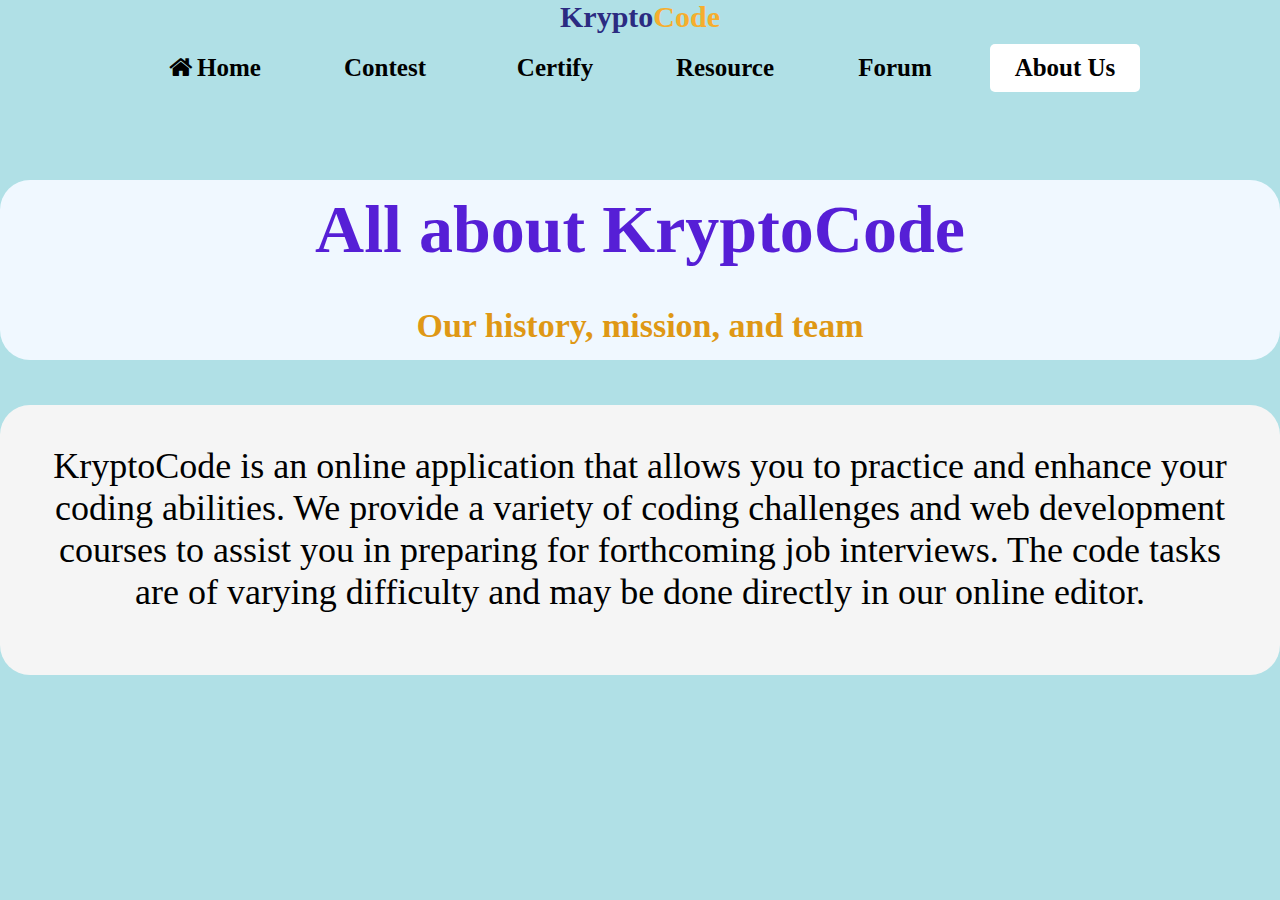
<file: Kryptocode/About/about.html>
<!DOCTYPE html>
<html lang="en">
<head>
    <meta charset="UTF-8">
    <meta http-equiv="X-UA-Compatible" content="IE=edge">
    <meta name="viewport" content="width=device-width, initial-scale=1.0">
    <link rel="stylesheet" href="about.css">
    <link rel="stylesheet" href="../Certify/certify.css">

    <link rel="stylesheet" href="https://stackpath.bootstrapcdn.com/font-awesome/4.7.0/css/font-awesome.min.css">
    <title>Document</title>
</head>
<body>
    


<!--  Menubar Code Starts from here -->

<div class="menubar">
    <h1 class="logo"> Krypto<span>Code</span></h1>
    <ul>
        <li><a href="../index.php"><i class="fa fa-home"></i>Home</a> </li>
        <li><a href="../Contest/contest.php">Contest</a>
            <div class="sub-menu-1">
                <ul>
                    <li class="hover-me"> <a href="Contest/contest.php">Join a contest</a>
                    
                    </li>




                    <li class="hover-me"> <a href="../Contest/practice.html">Practice Coding</a><i class=" fa fa-angle-right"></i>
                        <div class="sub-menu-2">
                            <ul>
                                <li> <a href="../xcode-main/index.html">C</a></li>
                                <li> <a href="../xcode-main/index.html">Javascript</a></li>
                                <li> <a href="../xcode-main/index.html">C++</a></li>
                                <li> <a href="../xcode-main/index.html">Python</a></li>
                                <li> <a href="../xcode-main/index.html">Java</a></li>
                                <li> <a href="../xcode-main/index.html">C#</a></li>
                                <li> <a href="../xcode-main/index.html">HTML</a></li>
                                <li> <a href="../xcode-main/index.html">CSS</a></li>
                                <li> <a href="../xcode-main/index.html">PHP</a></li>

                            </ul>
                        </div>
                    </li>
                    

                   
                </ul>
            </div>
        </li>
        <li><a href="../Certify/certify.php">Certify</a></li>
        <li><a href="../Resource/resource.php">Resource</a></li>
        <li><a href="../Forum/forum.php">Forum</a></li>
        <li class="active"><a href="#">About Us</a>
            <div class="sub-menu-1">
            <ul>
                    <li> <a href="../About/about.html">Mission</a></li>
                    <li> <a href="../About/vision.html">Vision</a></li>
                    <li> <a href="#">Team</a></li>
                   
                </ul>
            </div>
    </ul>
</div>

    <!--  Menubar Code Ends here -->



<div class="about">
    <h1>All about KryptoCode</h1>
    <br>
        <h4>Our history, mission, and team</h4>
</div>

<div class="des">
    <p>KryptoCode is an online application that allows you to practice and enhance your coding abilities. We provide a variety of coding challenges and web development courses to assist you in preparing for forthcoming job interviews. The code tasks are of varying difficulty and may be done directly in our online editor.
    </p>
</div>






</body>
</html>
</file>
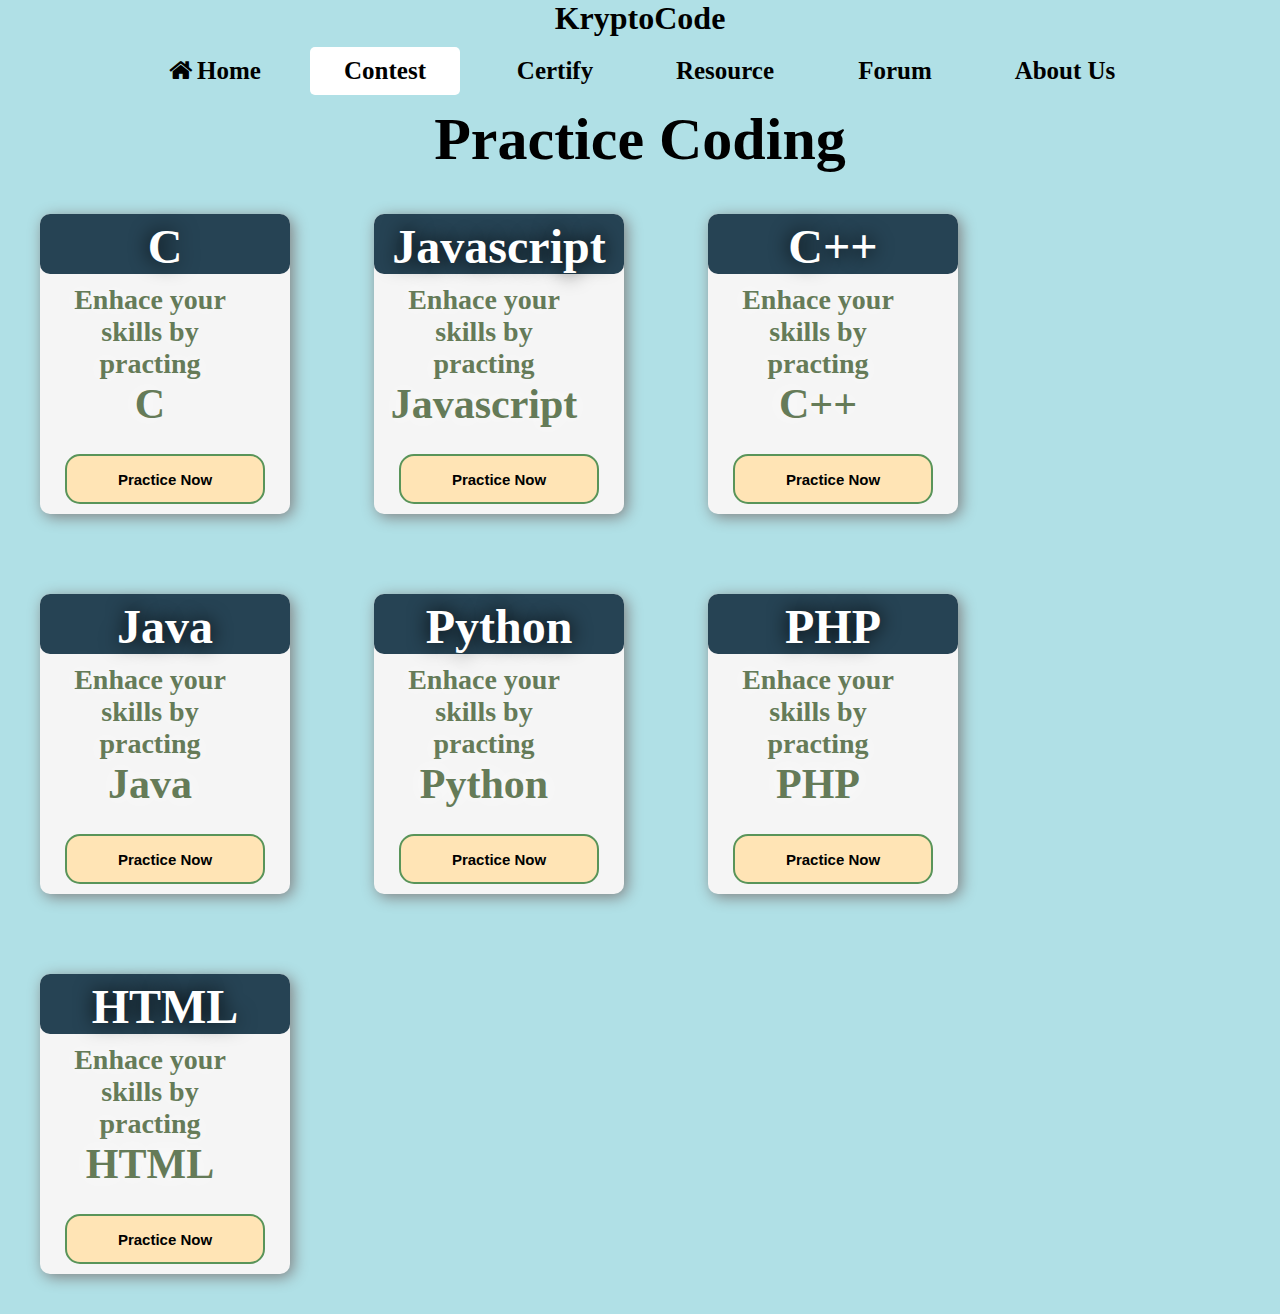
<file: Kryptocode/Contest/practice.html>
<!DOCTYPE html>
<html lang="en">
<head>
    <meta charset="UTF-8">
    <meta http-equiv="X-UA-Compatible" content="IE=edge">
    <meta name="viewport" content="width=device-width, initial-scale=1.0">
    <link rel="stylesheet" href="practice.css">
    <link rel="stylesheet" href="https://stackpath.bootstrapcdn.com/font-awesome/4.7.0/css/font-awesome.min.css">
    <title>Practice Coding</title>
</head>
<body>
  <!-- Menubar Starts here -->
    
  <div class="menubar">
    <h1 class="logo"> Krypto<span>Code</span></h1>
    <ul>
        <li><a href="../index.php"><i class="fa fa-home"></i>Home</a> </li>
        <li class="active"><a href="contest.php">Contest</a>
            <div class="sub-menu-1">
                <ul>
                    <li class="hover-me"> <a href="contest.php">Join a contest</a>
                    
                    </li>




                    <li class="hover-me"> <a href="#">Practice Coding</a><i class=" fa fa-angle-right"></i>
                        <div class="sub-menu-2">
                            <ul>
                                <li> <a href="../xcode-main/index.html">C</a></li>
                                <li> <a href="../xcode-main/index.html">Javascript</a></li>
                                <li> <a href="../xcode-main/index.html">C++</a></li>
                                <li> <a href="../xcode-main/index.html">Python</a></li>
                                <li> <a href="../xcode-main/index.html">Java</a></li>
                                <li> <a href="../xcode-main/index.html">C#</a></li>
                                <li> <a href="./xcode-main/index.html">HTML</a></li>
                                <li> <a href="../xcode-main/index.html">CSS</a></li>
                                <li> <a href="../xcode-main/index.html">PHP</a></li>

                            </ul>
                        </div>
                    </li>
                    

                   
                </ul>
            </div>
        </li>
        <li><a href="../Certify/certify.php">Certify</a></li>
        <li><a href="../Resource/resource.php">Resource</a></li>
        <li><a href="../Forum/forum.php">Forum</a></li>
        <li><a href="../About/about.html">About Us</a>
        <div class="sub-menu-1">
                <ul>
                    <li> <a href="../About/about.html">Mission</a></li>
                    <li> <a href="../About/vision.html">Vision</a></li>
                    <li> <a href="#">Team</a></li>
                   
                </ul>
            </div>
    </ul>
</div>


<!-- Menubar Ends here -->





    <div class="practice_title">
        <h1>Practice Coding</h1>
    </div>
    <div class="main">

        <div class="practice_cards">

            <div class="title">
                <h1>C</h1>
    
            </div>
    
            <div class="description">
                <p><h4>Enhace your skills by practing <br> <h2 style="text-align: center;">C</h2></h4></p>
                
            </div>
            
            <form action="../xcode-main/index.html">


                <button class="button">Practice Now</button>
            </form>
    
            </div>




            <div class="practice_cards">

                <div class="title">
                    <h1>Javascript</h1>
        
                </div>
        
                <div class="description">
                    <p><h4>Enhace your skills by practing <br> <h2 style="text-align: center;">Javascript</h2></h4></p>
                    
                </div>
                <form action="../xcode-main/index.html">


                    <button class="button">Practice Now</button>
                </form>
                
                </div>



            <div class="practice_cards">

                <div class="title">
                    <h1>C++</h1>
        
                </div>
        
                <div class="description">
                    <p><h4>Enhace your skills by practing <br> <h2 style="text-align: center;">C++</h2></h4></p>
                    
                </div>
                
                <form action="../xcode-main/index.html">


                    <button class="button">Practice Now</button>
                </form>
        
                </div>




                <div class="practice_cards">

                    <div class="title">
                        <h1>Java</h1>
            
                    </div>
            
                    <div class="description">
                        <p><h4>Enhace your skills by practing <br> <h2 style="text-align: center;">Java</h2></h4></p>
                        
                    </div>
                    
                    <form action="../xcode-main/index.html">

                        <button class="button">Practice Now</button>
                    </form>
                    
                    </div>




                    <div class="practice_cards">

                        <div class="title">
                            <h1>Python</h1>
                
                        </div>
                
                        <div class="description">
                            <p><h4>Enhace your skills by practing <br> <h2 style="text-align: center;">Python</h2></h4></p>
                            
                        </div>
                        <form action="../xcode-main/index.html">

                            <button class="button">Practice Now</button>
                        </form>
                
                        </div>




                            <div class="practice_cards">

                                <div class="title">
                                    <h1>PHP</h1>
                        
                                </div>
                        
                                <div class="description">
                                    <p><h4>Enhace your skills by practing <br> <h2 style="text-align: center;">PHP</h2></h4></p>
                                    
                                </div>
                                <form action="../xcode-main/index.html">

                                    <button class="button">Practice Now</button>
                                </form>
                        
                                </div>





                                <div class="practice_cards">

                                    <div class="title">
                                        <h1>HTML</h1>
                            
                                    </div>
                            
                                    <div class="description">
                                        <p><h4>Enhace your skills by practing <br> <h2 style="text-align: center;">HTML</h2></h4></p>
                                        
                                    </div>
                                    
                                    <form action="../xcode-main/index.html">

                                        <button class="button">Practice Now</button>
                                    </form>
                            
                                    </div>
        </div>
    
</body>
</html>
</file>
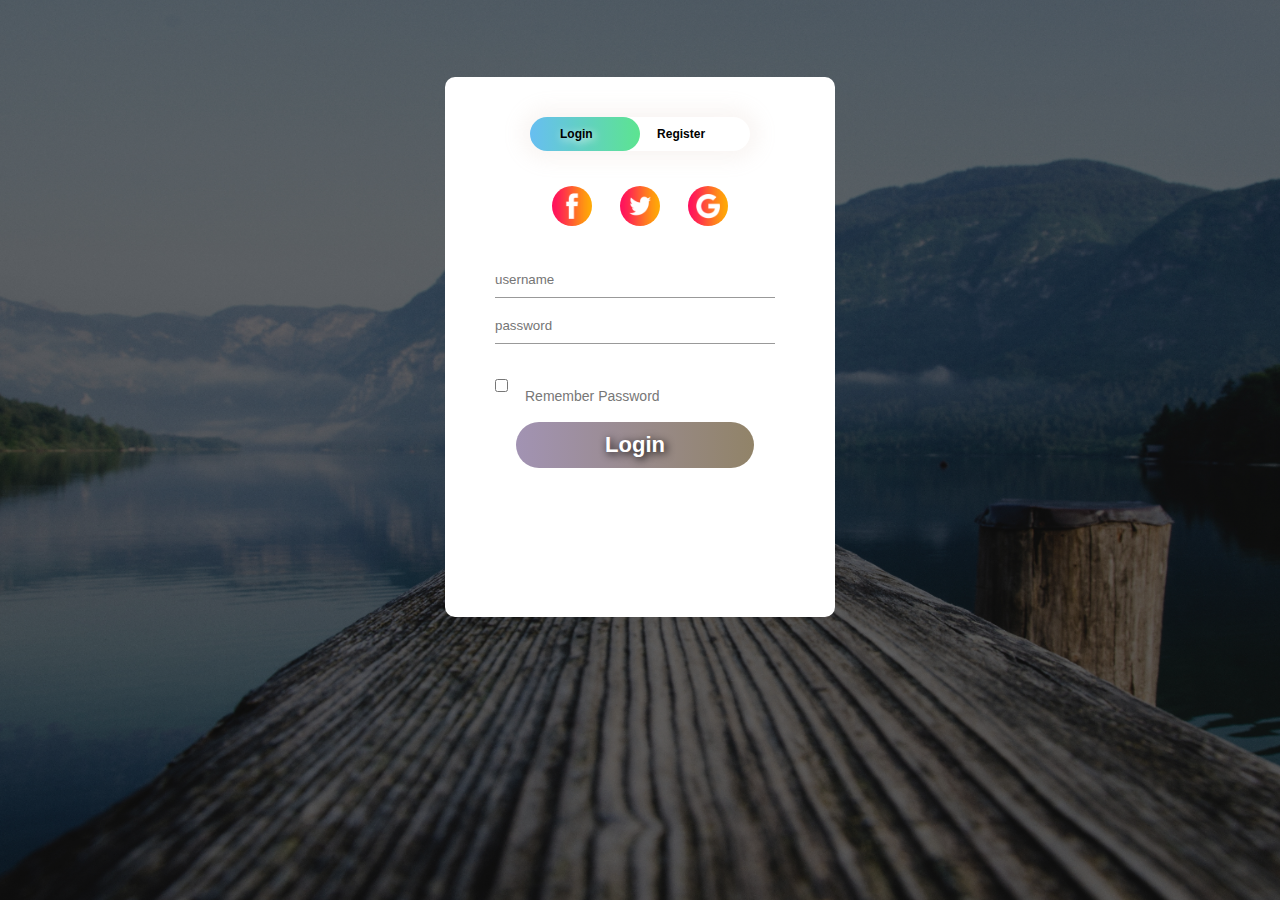
<file: Kryptocode/login/login.html>
<!DOCTYPE html>
<html lang="en">
<head>
    <meta charset="UTF-8">
    <meta http-equiv="X-UA-Compatible" content="IE=edge">
    <meta name="viewport" content="width=device-width, initial-scale=1.0">
    <link rel="stylesheet" href="login.css">
    <title>Login</title>
</head>
<body>
    <div class="page">
        <div class="form_box">
            <div class="button_box">
                <div id="btn"></div>
                <button type="button" class="toggle_btn" onclick="login()">Login</button>
                <button type="button" class="toggle_btn" onclick="register()">Register</button>
            </div>
            <div class="social_icons">
                <img src="fb.png">
                <img src="tw.png">
                <img src="gp.png">
            </div>

            <form id="login" class="class_group">
                <input type="text" class="input_form" placeholder="username" required>
                <input type="password" class="input_form" placeholder="password" required>
                <input type="checkbox" class="check_box"> <span>Remember Password</span>
                <button type="submit" class="submit_btn">Login</button>
            </form>

            <form id="register" class="class_group">
                <input type="text" class="input_form" placeholder="first name" required>
                <input type="text" class="input_form" placeholder="last name">
                <input type="email" class="input_form" placeholder="email" required>
                <input type="text" class="input_form" placeholder="username" required>
                <input type="password" class="input_form" placeholder="password" required>
                <input type="checkbox" class="check_box"> <span>I agree to the terms and conditions</span>
                <button type="submit" class="submit_btn">Register</button>
            </form>
        </div>
    </div>

    <script>
        var x = document.getElementById("login");
        var y = document.getElementById("register");
        var z = document.getElementById("btn");

        function register(){
            x.style.left = "400px";
            y.style.left = "50px";
            z.style.left = "110px";
        }


        function login(){
            x.style.left = "50px";
            y.style.left = "450px";
            z.style.left = "0px";
        }
    </script>
</body>
</html>
</file>
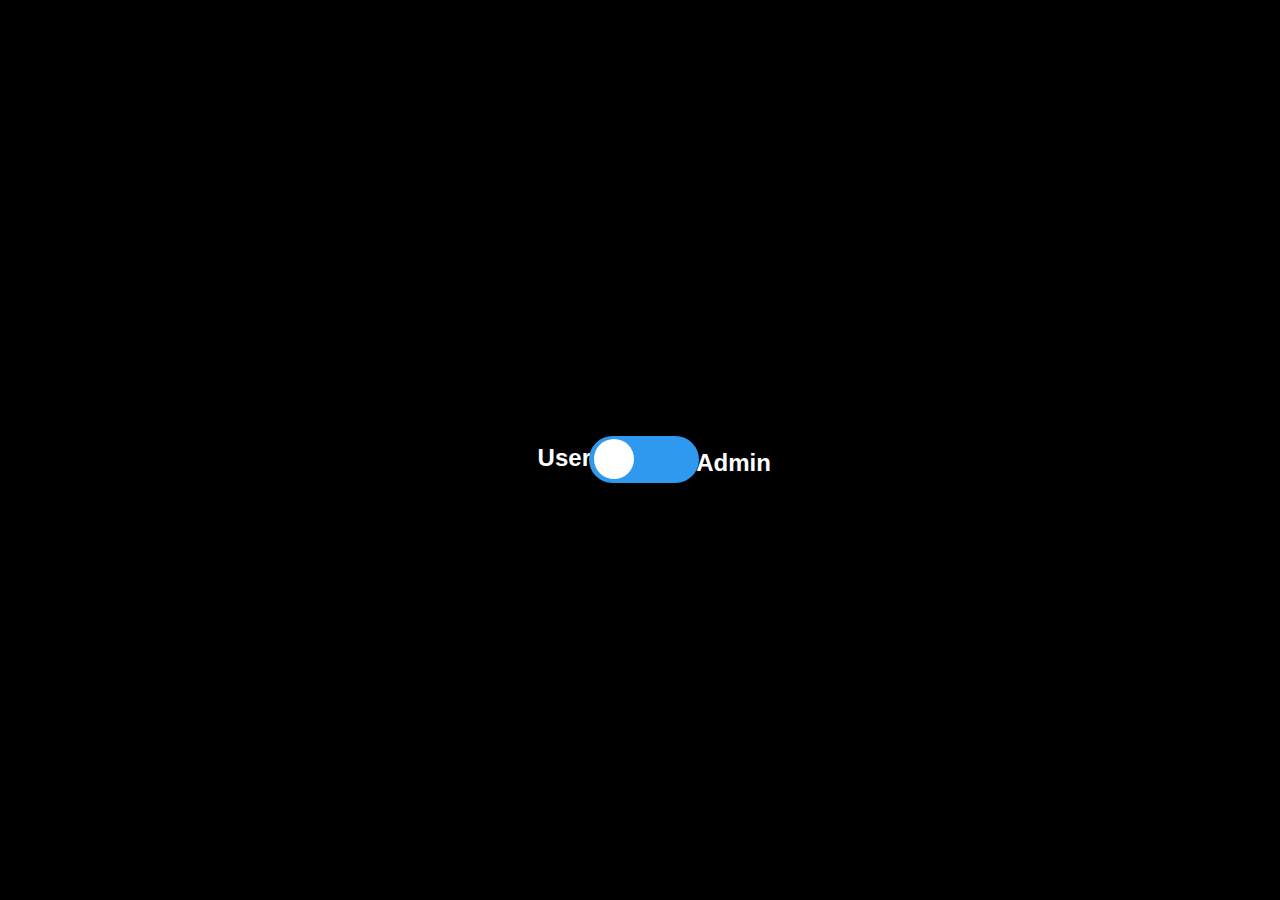
<file: Kryptocode/login/toggle.html>
<!DOCTYPE html>
<html lang="en">
<head>
    <meta charset="UTF-8">
    <meta http-equiv="X-UA-Compatible" content="IE=edge">
    <meta name="viewport" content="width=device-width, initial-scale=1.0">
    <link rel="stylesheet" href="toggle.css">
    <title>Document</title>
</head>
<body>
    <div class="switch">
        <!-- <h1>Select User Type</h1> -->
        
                <div class="dflex">
                    <div class="text1">User</div>
                    <div class="switch-div">
                        <input type="checkbox" id="switch">
                        <label for="switch">Toggle</label>
                    </div>
                    <div class="text2">Admin</div>
                </div>
                    
    </div>
    
</body>
</html>
</file>
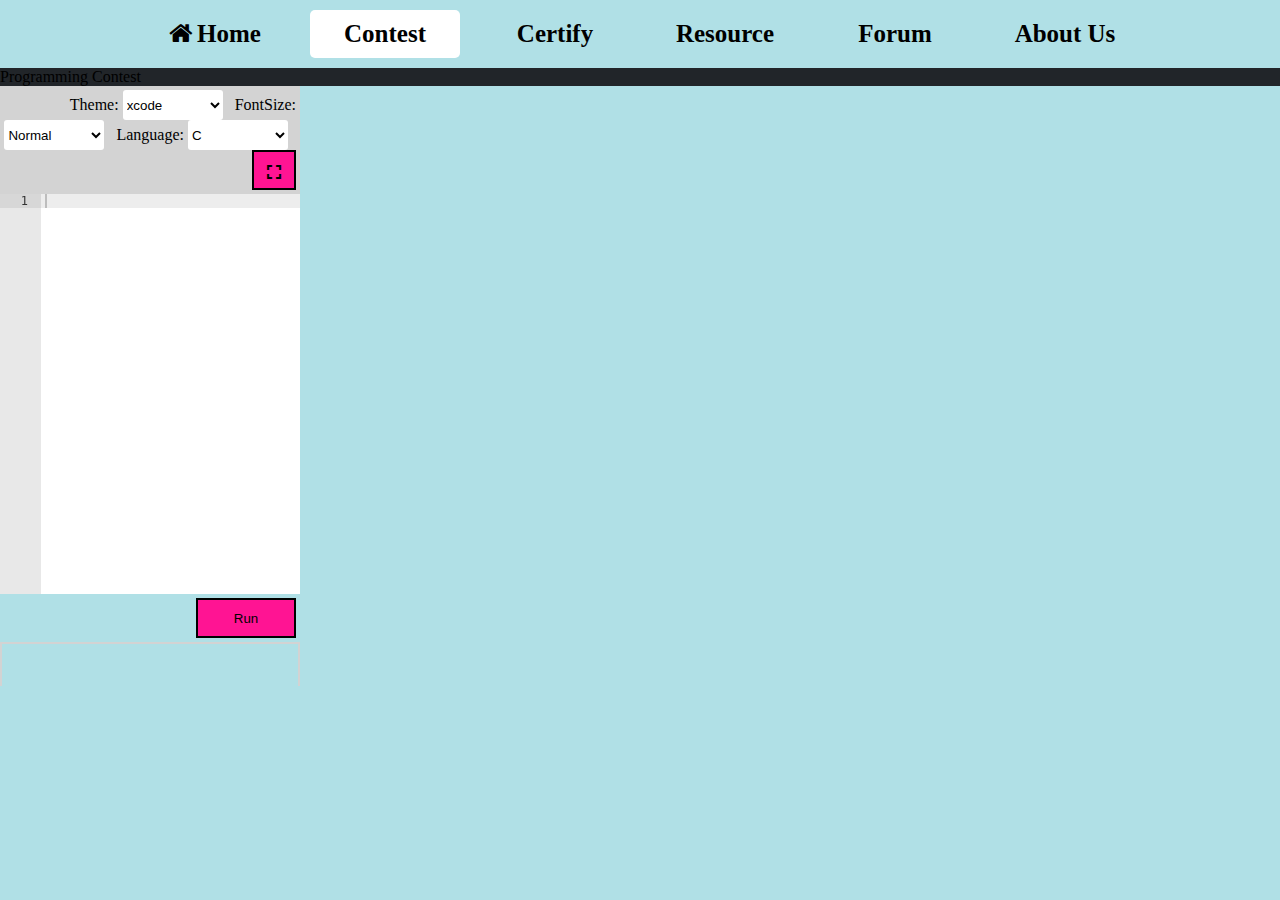
<file: Kryptocode/xcode-main/index1.html>
<!DOCTYPE html>
<html lang="en">
<head>
  <meta charset="UTF-8">
  <meta http-equiv="X-UA-Compatible" content="IE=edge">
  <meta name="viewport" content="width=device-width, initial-scale=1.0">
  <title>Xcode Editor & Compiler</title>
  <link rel="shortcut icon" type="image" href="assets/images/logowhite.jpg">
  <link href="https://cdn.jsdelivr.net/npm/bootstrap@5.1.1/dist/css/bootstrap.min.css" rel="stylesheet"
    integrity="sha384-F3w7mX95PdgyTmZZMECAngseQB83DfGTowi0iMjiWaeVhAn4FJkqJByhZMI3AhiU" crossorigin="anonymous">
  <link rel="stylesheet" href="assets/css/index.css">
  <link rel="stylesheet" href="../style.css">
  <link rel="stylesheet" href="https://stackpath.bootstrapcdn.com/font-awesome/4.7.0/css/font-awesome.min.css">
</head>

<body>




  <!--  Menubar Code Starts from here -->

  <div class="menubar">
    <ul>
        <li><a href="../index.php"><i class="fa fa-home"></i>Home</a> </li>
        <li class="active"><a href="#">Contest</a>
            
        </li>

        <li><a href="../certify/certify.php">Certify</a></li>
        <li><a href="../resource/resource.html">Resource</a></li>
        <li><a href="../forum/forum.php">Forum</a></li>
        <li><a href="#">About Us</a>
            <div class="sub-menu-1">
                <ul>
                    <li> <a href="">Mission</a></li>
                    <li> <a href="">Vision</a></li>
                    <li> <a href="">Team</a></li>
                   
                </ul>
            </div>
    </ul>
</div>


<!-- menubar ends here -->


















  <!-- Go to Editor -->
  <div class="card text-center m-5">
    <div class="card-header" style="background-color : #212529;">
      <div class="text-light">Programming Contest</div>
    </div>
    <!-- <div class="card-body p-5">
            <h5 class="card-title">Special title treatment</h5>
            <p class="card-text">With supporting text below as a natural lead-in to additional content.</p>
            <a href="#" class="btn btn-primary">Go somewhere</a>
        </div> -->
    <!--         <iframe src="https://www.programiz.com/cpp-programming/online-compiler/" frameborder="0"
            style="height: 80vh;"></iframe>
 -->

    <iframe src="ide/ui/ide.html" title="Ide For Xcode" frameborder="0" style="height: 600px;">
    </iframe>
  </div>







</body>
<script src="https://code.jquery.com/jquery-3.2.1.slim.min.js"
  integrity="sha384-KJ3o2DKtIkvYIK3UENzmM7KCkRr/rE9/Qpg6aAZGJwFDMVNA/GpGFF93hXpG5KkN" crossorigin="anonymous"></script>
<script src="https://cdnjs.cloudflare.com/ajax/libs/popper.js/1.12.9/umd/popper.min.js"
  integrity="sha384-ApNbgh9B+Y1QKtv3Rn7W3mgPxhU9K/ScQsAP7hUibX39j7fakFPskvXusvfa0b4Q" crossorigin="anonymous"></script>
<script src="https://maxcdn.bootstrapcdn.com/bootstrap/4.0.0/js/bootstrap.min.js"
  integrity="sha384-JZR6Spejh4U02d8jOt6vLEHfe/JQGiRRSQQxSfFWpi1MquVdAyjUar5+76PVCmYl" crossorigin="anonymous"></script>
<script>

    function setAttr()
    {
        let width = window.innerWidth;
        let btn1 = document.getElementById('btn1')
        let btn2 = document.getElementById('btn2')
        let btn3 = document.getElementById('btn3')
        let btn4 = document.getElementById('btn4')
        let btn5 = document.getElementById('btn5')
        let btn6 = document.getElementById('btn6')

        if(width<700)
        {
            btn1.href = "quizes/html_quiz.html";
            btn2.href = "quizes/python_quiz.html";
            btn3.href = "quizes/cpp_quiz.html";
            btn4.href = "quizes/node_js_quiz.html";
            btn5.href = "quizes/php_quiz.html";
            btn6.href = "quizes/c_quiz.html";

            btn1.removeAttribute('data-toggle')
            btn2.removeAttribute('data-toggle')
            btn3.removeAttribute('data-toggle')
            btn4.removeAttribute('data-toggle')
            btn5.removeAttribute('data-toggle')
            btn6.removeAttribute('data-toggle')
        }
    }

</script>

</html>
</file>
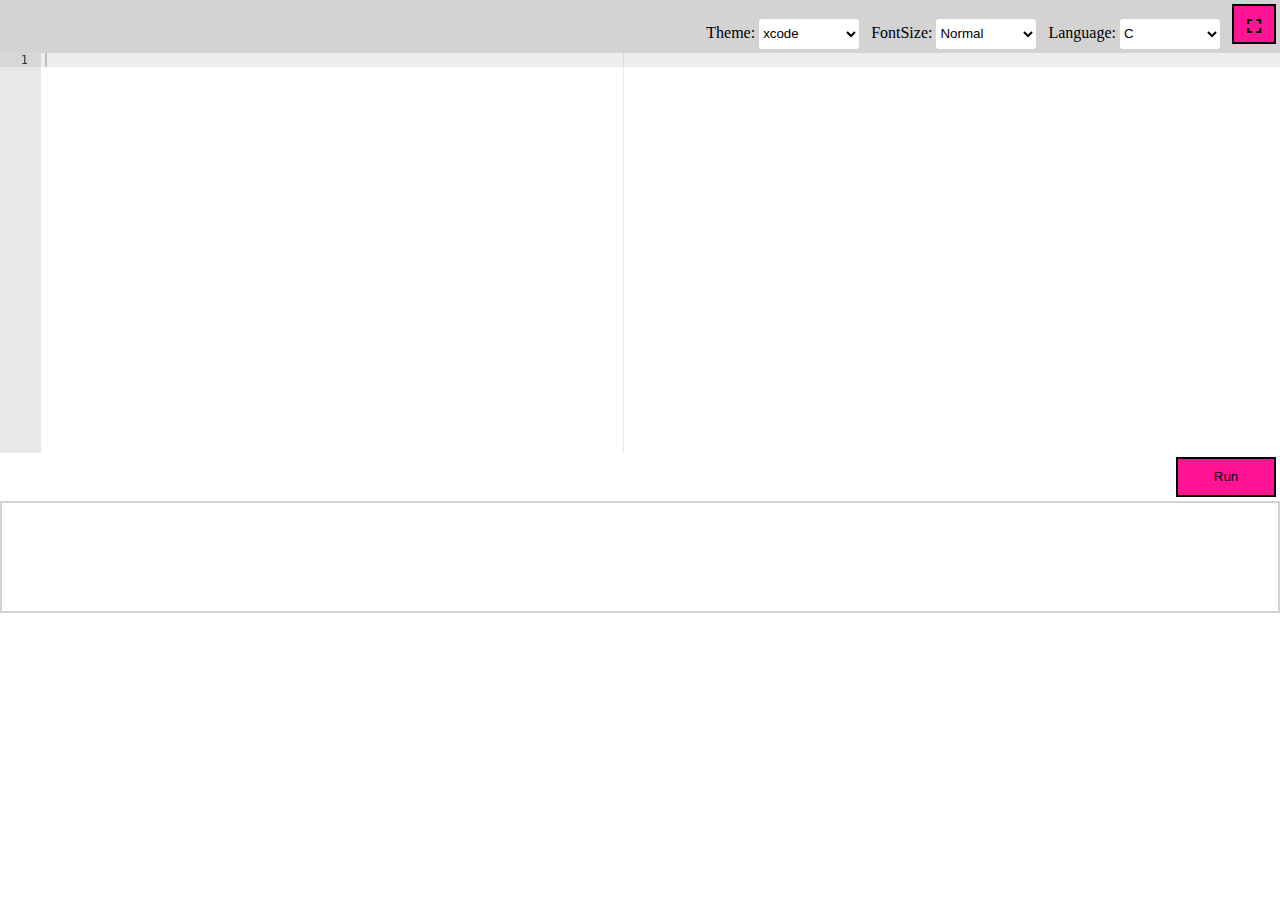
<file: Kryptocode/xcode-main/ide/ui/ide.html>
<!DOCTYPE html>
<html lang="en">
<head>
    <meta charset="UTF-8">
    <title>IDE</title>
    <meta name="viewport" content="width=device-width, initial-scale=1.0">
    <link rel="stylesheet" href="css/style.css" />
        <link href="https://cdn.jsdelivr.net/npm/bootstrap@5.1.1/dist/css/bootstrap.min.css" rel="stylesheet"
        integrity="sha384-F3w7mX95PdgyTmZZMECAngseQB83DfGTowi0iMjiWaeVhAn4FJkqJByhZMI3AhiU" crossorigin="anonymous">
        <link href="https://fonts.googleapis.com/icon?family=Material+Icons" rel="stylesheet">
</head>
<body>

    <!-- <div class="header">IDE </div> -->
    <div class="container1" id="container1">
    <div class="control-panel">
        Theme:
        <select id="themename" class="themename" onchange="changetheme()">
            <option value="xcode"> xcode </option>
            <option value="monokai"> Monokai </option>
            <option value="nord_dark"> Nord_dark </option>
            <option value="eclipse"> Eclipse </option>
            <option value="solarized_dark"> Solarized_dark </option>
            <option value="solarized_light"> Solarized_light </option>
            <option value="kr_theme"> Kr_theme </option>
        </select>
        &nbsp;
        FontSize:
        <select id="fontsize" class="fontsize " onchange="changeFontSize()">
            <option value="normal"> Normal </option>
            <option value="15"> 15 </option>
            <option value="20"> 20 </option>
            <option value="25"> 25 </option>
            <option value="30"> 30 </option>
            <option value="35"> 35 </option>
        </select>
        &nbsp;
        Language:
        <select id="languages" class="languages" onchange="changeLanguage()">
            <option value="c"> C </option>
            <option value="cpp"> C++ </option>
            <option value="php"> PHP </option>
            <option value="python"> Python </option>
            <option value="javascript"> Node JS </option>
        </select>
        &nbsp;
        <button class="btn btn-primary btn2" id="toggle_fullscreen"><i class="material-icons">fullscreen</i></button>
    </div>
    <div class="editor" id="editor"></div>

    <div class="button-container">
        <button class="btn btn1 btn-primary" onclick="executeCode();"> Run </button>
    </div>

    <div class="output"></div>

    </div>

    <script src="https://ajax.googleapis.com/ajax/libs/jquery/3.5.1/jquery.min.js"></script>
    <script src="js/lib/ace.js"></script>
    <script src="js/ide.js"></script>

</body>
</html>
</file>
<file: Kryptocode/About/about.css>
*
{
    padding: 0;
    margin: 0;
    box-sizing: border-box;
}

body
{
    background-color: powderblue;

}


.devider
{
    position: absolute;
    width: 0.5px;
    height: 50%;
    border: 1px solid #000;
    top: 30%;
    left: 40%;


}

.moto{
    height: 15%;
    width: 30%;
    padding: 10px;
    position: absolute;
    font-size: 80px;
    font-family: Arial, Helvetica, sans-serif;
    font-weight: bolder;
    text-align: center;
    color: white;
    text-shadow: 0px 00px 15px black;
    top: 30%;
    left: 5%;
    
}


.menubar
{
    background-color: transparent;

    text-align: center;

    
}

.menubar ul
{
    display: inline-flex;
    list-style: none;
    color:rgb(255, 255, 255);
}

.menubar ul li
{
    font-size: 25px;
    width: 150px;
    margin: 10px;
    padding: 10px;
}

.menubar ul li a
{
    text-decoration: none;
    font-weight: bold;

    color: rgb(0, 0, 0);
}

.menubar ul li a:hover
{
    text-decoration: none;
    font-weight: bold;
    color: rgb(3, 161, 153);
    text-shadow:  2px 2px 5px rgb(247, 243, 243);
}



.active
{
    background: rgb(255, 255, 255);
    border-radius: 5px;
    transition: .3s;

    
    
}

.menubar ul li:hover
{
    background: rgb(255, 255, 255);
    border-radius: 5px;
    transition: .3s;
    text-decoration: underline;
    
    
}

.menubar .fa
{
    margin-right: 5px;
    color: black;
}

.sub-menu-1
{
    display: none;
}

.menubar ul li:hover .sub-menu-1
{
    display: block;
    position: absolute;
    background-color:rgb(255, 255, 255);
    margin-top: 15px;
    z-index: 1;
}

.menubar ul li:hover .sub-menu-1 ul
{
    display: block;
    margin: 5px;
    
}

.menubar ul li:hover .sub-menu-1 ul li
{
    width: 250px;
    padding: 10px;
    border-bottom: 1px solid whitesmoke;
    background: transparent;
    border-radius: 0px;
    text-align: left;
}

.menubar ul li:hover .sub-menu-1 ul li:last-child
{
    border-bottom: none;
}

.menubar ul li:hover .sub-menu-1 ul li a:hover
{
    color: rgb(3, 161, 153);
    text-shadow:  2px 2px 5px rgb(247, 243, 243);
    text-decoration: underline;
    

}

.fa-angle-right
{
    float: right;
}


.sub-menu-2
{
    display: none;
}

.hover-me:hover .sub-menu-2
{
    display: block;
    position: absolute;
    background-color:rgb(255, 255, 255);
    margin-top: -50px;
    margin-left: 230px;
}




.sub-menu-3
{
    display: none;
}

.hover-me-3:hover .sub-menu-3
{
    display: block;
    position: absolute;
    background-color:rgb(49,49,49);
    margin-top: -50px;
    margin-left: 230px;
}

.about
{
    padding: 10px;
    height: 20%;
    width: 100%;
    position: absolute;
    text-align: center;
    top: 20%;
    font-size: 34px;
    background-color: aliceblue;
    border-radius: 30px;
    
}
h1{
    color: rgb(86, 31, 214);
}
h4{
    color: rgb(223, 152, 21);
}

.des
 
{
    text-align: center;
    padding: 40px 40px;
    position: absolute;
    top: 45%;
    font-size: 28px;
    background-color: whitesmoke;
    border-radius: 30px;
    height: 30%;
    width: 100%;
    font-size: 36px;

}

.vision
{
    padding: 100px;
    height: 40%;
    width: 100%;
    position: absolute;
    text-align: center;
    top: 20%;
    font-size: 42px;
    background-color: rgb(212, 223, 204);
    border-radius: 30px;
}
h3 {
    color: rgb(138, 55, 120);
}
</file>
<file: Kryptocode/Certify/certify.css>
*
{
    padding: 0;
    margin: 0;
    box-sizing: border-box;
}

body
{
    background-color: powderblue;

}


.devider
{
    position: absolute;
    width: 0.5px;
    height: 50%;
    border: 1px solid #000;
    top: 30%;
    left: 40%;


}

.moto{
    height: 15%;
    width: 30%;
    padding: 10px;
    position: absolute;
    font-size: 80px;
    font-family: Arial, Helvetica, sans-serif;
    font-weight: bolder;
    text-align: center;
    color: white;
    text-shadow: 0px 00px 15px black;
    top: 30%;
    left: 5%;
    
}


.menubar
{
    background-color: transparent;

    text-align: center;

    
}
.logo {
    color: rgb(43, 43, 129);
    font-size: 30px;
  }
  
  .logo span {
    color: #F6AE2D;
  }


.menubar ul
{
    display: inline-flex;
    list-style: none;
    color:rgb(255, 255, 255);
}


.menubar ul li
{
    font-size: 25px;
    width: 150px;
    margin: 10px;
    padding: 10px;
}

.menubar ul li a
{
    text-decoration: none;
    font-weight: bold;

    color: rgb(0, 0, 0);
}

.menubar ul li a:hover
{
    text-decoration: none;
    font-weight: bold;
    color: rgb(3, 161, 153);
    text-shadow:  2px 2px 5px rgb(247, 243, 243);
}



.active
{
    background: rgb(255, 255, 255);
    border-radius: 5px;
    transition: .3s;

    
    
}

.menubar ul li:hover
{
    background: rgb(255, 255, 255);
    border-radius: 5px;
    transition: .3s;
    text-decoration: underline;
    
    
}

.menubar .fa
{
    margin-right: 5px;
    color: black;
}

.sub-menu-1
{
    display: none;
}

.menubar ul li:hover .sub-menu-1
{
    display: block;
    position: absolute;
    background-color:rgb(255, 255, 255);
    margin-top: 15px;
    z-index: 1;
}

.menubar ul li:hover .sub-menu-1 ul
{
    display: block;
    margin: 5px;
    
}

.menubar ul li:hover .sub-menu-1 ul li
{
    width: 250px;
    padding: 10px;
    border-bottom: 1px solid whitesmoke;
    background: transparent;
    border-radius: 0px;
    text-align: left;
}

.menubar ul li:hover .sub-menu-1 ul li:last-child
{
    border-bottom: none;
}

.menubar ul li:hover .sub-menu-1 ul li a:hover
{
    color: rgb(3, 161, 153);
    text-shadow:  2px 2px 5px rgb(247, 243, 243);
    text-decoration: underline;
    

}

.fa-angle-right
{
    float: right;
}


.sub-menu-2
{
    display: none;
}

.hover-me:hover .sub-menu-2
{
    display: block;
    position: absolute;
    background-color:rgb(255, 255, 255);
    margin-top: -50px;
    margin-left: 230px;
}




.sub-menu-3
{
    display: none;
}

.hover-me-3:hover .sub-menu-3
{
    display: block;
    position: absolute;
    background-color:rgb(49,49,49);
    margin-top: -50px;
    margin-left: 230px;
}







.certify_title{
    text-align: center;
    color: black;
    font-size: 30px;
}

.certify_cards
{
    position: relative;
    width: 250px;
    height: 300px;
    display: inline-block;
    background-color: whitesmoke;
    border-radius: 10px;
    box-shadow:3px 3px 15px grey;
    margin: 40px;
    

}

.certify_cards:hover
{
    position: relative;
    width: 250px;
    height: 300px;
    display: inline-block;
    background-color: whitesmoke;
    border-radius: 10px;
    margin: 40px;
    box-shadow:10px 5px 15px;
    transition: .5s;
}

.image img
{
    width: 100%;
}

.title
{
    height: 60px;
    width: 250px;
    background-color: rgb(38, 67, 84);
    text-align: center;
    padding-top: 5px;
    color: 	white;
    text-shadow: 0px 00px 20px black;
    padding-bottom: 5px;
    font-size: 24px;
    font-weight: bolder;
    border-radius: 10px;

    
}




.description
{
    position: absolute;
    height: 200px;
    width: 220px;
    padding: 10px;
    text-align: center;
    font-size: 24px;
    color: black;
    font-family: 'Lucida Sans', 'Lucida Sans Regular', 'Lucida Grande', 'Lucida Sans Unicode', Geneva, Verdana, sans-serif;
}

.des_image{
    margin-left: 20px;
}




.rulebox {
    background-color: aliceblue;
    height: 1300px;
    width: 1000px;
    margin-left: 180px;
    margin-top: 100px;
    margin-bottom: 100px;


}

.title1 {
    text-align: center;
    font-size: 50px;
    margin-top: 30px;
    padding-top: 30px;
    text-decoration: solid;
}

.textpart {
    margin-left: 50px;
    margin-right: 50px;
    font-size: 30px;
}

.agreebutton {
    position: static;
    margin-left: 230px;
    margin-bottom: 100px;
}

.cancelbutton {
    position: static;
}





button {
    position: absolute;
    height: 40px;
    width: 200px;
    top: 250px;
    left: 25px;
    color: black;
    background-color: rgb(255, 228, 181);
    border: 2px solid lightgreen;
    font-size: 15px;
    font-family: Arial, Helvetica, sans-serif;
    font-weight: bold;
    padding: 10px;
    border-radius: 15px;
    cursor: pointer;
  }

button:hover
{
    position: absolute;
    background-color:black ;
    color: rgb(255, 228, 181);
    font-size: 15px;
    box-shadow: 5px 10px;
    border: 1px solid black;
    transition: .5s;
}

.contiainer md-5{
    text-align: center;
    align-items: center;

}

.main{
    text-align: center;
    font-size: 15px;
    margin-top:30px;
    padding-top: 30px;
    text-decoration: solid;
    align-items: center;


}

.card{
    width:100%;
    margin-left: 25em;
    margin-right: 1em;
    display: flex;
    align-items: center;

}
</file>
<file: Kryptocode/Contest/practice.css>
*
{
    padding: 0;
    margin: 0;
    box-sizing: border-box;
}

body
{
    background-color: powderblue;

}


.devider
{
    position: absolute;
    width: 0.5px;
    height: 50%;
    border: 1px solid #000;
    top: 30%;
    left: 40%;


}

.moto{
    height: 15%;
    width: 30%;
    padding: 10px;
    position: absolute;
    font-size: 80px;
    font-family: Arial, Helvetica, sans-serif;
    font-weight: bolder;
    text-align: center;
    color: white;
    text-shadow: 0px 00px 15px black;
    top: 30%;
    left: 5%;
    
}


.menubar
{
    background-color: transparent;

    text-align: center;

    
}

.menubar ul
{
    display: inline-flex;
    list-style: none;
    color:rgb(255, 255, 255);
}

.menubar ul li
{
    font-size: 25px;
    width: 150px;
    margin: 10px;
    padding: 10px;
}

.menubar ul li a
{
    text-decoration: none;
    font-weight: bold;

    color: rgb(0, 0, 0);
}

.menubar ul li a:hover
{
    text-decoration: none;
    font-weight: bold;
    color: rgb(3, 161, 153);
    text-shadow:  2px 2px 5px rgb(247, 243, 243);
}



.active
{
    background: rgb(255, 255, 255);
    border-radius: 5px;
    transition: .3s;

    
    
}

.menubar ul li:hover
{
    background: rgb(255, 255, 255);
    border-radius: 5px;
    transition: .3s;
    text-decoration: underline;
    
    
}

.menubar .fa
{
    margin-right: 5px;
    color: black;
}

.sub-menu-1
{
    display: none;
}

.menubar ul li:hover .sub-menu-1
{
    display: block;
    position: absolute;
    background-color:rgb(255, 255, 255);
    margin-top: 15px;
    z-index: 1;
}

.menubar ul li:hover .sub-menu-1 ul
{
    display: block;
    margin: 5px;
    
}

.menubar ul li:hover .sub-menu-1 ul li
{
    width: 250px;
    padding: 10px;
    border-bottom: 1px solid whitesmoke;
    background: transparent;
    border-radius: 0px;
    text-align: left;
}

.menubar ul li:hover .sub-menu-1 ul li:last-child
{
    border-bottom: none;
}

.menubar ul li:hover .sub-menu-1 ul li a:hover
{
    color: rgb(3, 161, 153);
    text-shadow:  2px 2px 5px rgb(247, 243, 243);
    text-decoration: underline;
    

}

.fa-angle-right
{
    float: right;
}


.sub-menu-2
{
    display: none;
}

.hover-me:hover .sub-menu-2
{
    display: block;
    position: absolute;
    background-color:rgb(255, 255, 255);
    margin-top: -50px;
    margin-left: 230px;
}




.sub-menu-3
{
    display: none;
}

.hover-me-3:hover .sub-menu-3
{
    display: block;
    position: absolute;
    background-color:rgb(49,49,49);
    margin-top: -50px;
    margin-left: 230px;
}




.practice_title{
    text-align: center;
    color: black;
    font-size: 30px;
}

.practice_cards
{
    position: relative;
    width: 250px;
    height: 300px;
    display: inline-block;
    background-color: whitesmoke;
    border-radius: 10px;
    box-shadow:3px 3px 15px grey;
    margin: 40px;
    

}

.practice_cards:hover
{
    position: relative;
    width: 250px;
    height: 300px;
    display: inline-block;
    background-color: whitesmoke;
    border-radius: 10px;
    margin: 40px;
    box-shadow:10px 5px 15px;
    transition: .5s;
}

.image img
{
    width: 100%;
}

.title
{
    height: 60px;
    width: 250px;
    background-color: rgb(38, 67, 84);
    text-align: center;
    padding-top: 5px;
    color: 	white;
    text-shadow: 0px 00px 20px black;
    padding-bottom: 5px;
    font-size: 24px;
    font-weight: bolder;
    border-radius: 10px;
    
}




.description
{
    position: absolute;
    height: 200px;
    width: 220px;
    padding: 10px;
    text-align: center;
    font-size: 28px;
    font-family: century;
    text-align: center;
    color: rgb(101, 123, 88);
    text-shadow: 0px 00px 20px white;
}

button {
    position: absolute;
    height: 50px;
    width: 200px;
    top: 240px;
    left: 25px;
    font-weight: bold;
    background-color: rgb(255, 228, 181);
    border: 2px solid rgb(89, 148, 89);
    font-size: 15px;
    font-family: Arial, Helvetica, sans-serif;
    font-weight: bold;
    padding: 10px;
    border-radius: 15px;
    cursor: pointer;
  }




button:hover
{
    position: absolute;
    background-color:black ;
    color: rgb(255, 228, 181);
    font-size: 15px;
    box-shadow: 5px 10px;
    border: 1px solid black;
    transition: 0.5s;
}
</file>
<file: Kryptocode/login/login.css>
*{
    margin: 0;
    padding: 0;
    font-family: sans-serif;

}

.page{
    height: 100%;
    width: 100%;
    background-image: linear-gradient(rgba(0,0,0,0.6), rgba(0,0,0,0.6)), url(back.jpg);
    background-position: center;
    background-size: cover;
    position: absolute;
}
.form_box
{
    width: 380px;
    height: 530px;
    position: relative;
    margin: 6% auto;
    background: #fff;
    padding: 5px;
    border-radius: 10px;
    overflow: hidden;
}
.button_box
{
    width: 220px;
    margin: 35px auto;
    position: relative;
    box-shadow: 0 0 20px 9px #ceac9e1f;
    border-radius: 30px;
}

.toggle_btn
{
    padding: 10px 30px;
    cursor: pointer;
    background: transparent;
    border: 0;
    outline: none;
    position: relative;
    font-size: 12px;
    font-weight: bold;
    color: black;
    text-shadow: 2px 2px 8px white;
}

#btn{
    top: 0;
    left: 0;
    position: absolute;
    width: 110px;
    height: 100%;
    background: linear-gradient(to right, #23a1ebb0, #5ce490);
    border-radius: 30px;
    transition: 0.5s;
    
}

.social_icons
{
    margin: 30px auto;
    text-align: center;
}

.social_icons img
{
    height: 40px;
    width: 40px;
    margin: 30px;
    margin: 0 12px;
    box-shadow: 0 0 20 0 #7f7f7f3d;
    cursor: pointer;
   border-radius: 50%;
}


.class_group
{
    top: 180px;
    position: absolute;
    width: 280px;
    transition: 0.5s;
}

.input_form
{
    width: 100%;
    padding: 10px 0;
    margin: 5px 0;
    border-top: 0;
    border-left: 0;
    border-right: 0;
    border-bottom: 1px solid #999;
    outline: none;
    background:  transparent;
}

.submit_btn
{
    font-size: 22px;
    font-weight: bold;
    color: white;
    text-shadow: 2px 2px 8px black;
    width: 85%;
    padding: 10px 30px;
    cursor: pointer;
    display: block;
    margin: auto;
    background: linear-gradient(to right, #70598aa6, #918368);
    border: 0;
    outline: none;
    border-radius: 30px;
}

.check_box
{
    margin: 30px 10px 30px 0;
}

span
{
    color: #777;
    font-size: 14px;
    bottom: 64px;
    left: 30px;
    position: absolute;
}

#login
{
    left: 50px;
}
#register
{
    left: 450px;
}
</file>
<file: Kryptocode/login/toggle.css>
*
{
    margin: 0;
    padding: 0;
    box-sizing: border-box;
}

body
{
    min-height: 100vh;
    display: flex;
    align-items: center;
    justify-content: center;
    font-family: sans-serif;
    background-color: #000;

}

.dflex
{
    display: flex;
    align-items: center;
    justify-content: center;
}

.text1
{
    font-weight: 600;
    padding: -px;
    color: #fff;
    font-size: 24px;
    width: 4%;
    height: 12px;
}

.text2
{
    font-weight: 600;
    padding: 5px;
    color: #fff;
    font-size: 24px;
    width: 4%;
    height: 12px;
}

.switch-div
{
    width: 8%;
}

.switch
{
    width: 100%;
}

.switch input[type=checkbox]
{
    height: 0;
    width: 0;
    visibility: hidden;
}

.switch label
{
    cursor: pointer;
    text-indent: -99999px;
    width: 110px;
    height: 47px;
    background-color: rgb(47, 153, 240);
    display: block;
    border-radius: 100px;
    position: relative;
}

.switch input:checked+label
{
    background-color: rgba(209, 150, 22, 0.664);
}

.switch input:checked+label:after 
{
    left: calc(100% - 5px);
    transform: translateX(-100%);
}

.switch label:after 
{
    content: '';
    position: absolute;
    top: 3px;
    left: 5px;
    width: 40px;
    height: 40px;
    background-color: #fff;
    border-radius: 90px;
    transition: 0.3s;
}
</file>
<file: Kryptocode/xcode-main/assets/css/index.css>
#cards{
    border: none;

    box-shadow: rgba(0, 0, 0, 0.24) 0px 3px 8px;
}
.button{
    position: absolute;
    bottom: 0px;
    right: 0px;
    margin-top: 30px;
}
</file>
<file: Kryptocode/style.css>
*
{
    padding: 0;
    margin: 0;
    box-sizing: border-box;
}

body
{
    background-color: powderblue;

}


.devider
{
    position: absolute;
    width: 0.5px;
    height: 50%;
    border: 1px solid #000;
    top: 30%;
    left: 40%;


}

.moto{
    height: 15%;
    width: 30%;
    padding: 10px;
    position: absolute;
    font-size: 80px;
    font-family: Arial, Helvetica, sans-serif;
    font-weight: bolder;
    text-align: center;
    color: white;
    text-shadow: 0px 00px 15px black;
    top: 30%;
    left: 5%;
    
}


.menubar
{
    background-color: transparent;

    text-align: center;

    
}
.logo {
    color: rgb(43, 43, 129);
    font-size: 30px;
  }
  
  .logo span {
    color: #F6AE2D;
  }


.menubar ul
{
    display: inline-flex;
    list-style: none;
    color:rgb(255, 255, 255);
}


.menubar ul li
{
    font-size: 25px;
    width: 150px;
    margin: 10px;
    padding: 10px;
}

.menubar ul li a
{
    text-decoration: none;
    font-weight: bold;

    color: rgb(0, 0, 0);
}

.menubar ul li a:hover
{
    text-decoration: none;
    font-weight: bold;
    color: rgb(3, 161, 153);
    text-shadow:  2px 2px 5px rgb(247, 243, 243);
}



.active
{
    background: rgb(255, 255, 255);
    border-radius: 5px;
    transition: .3s;

    
    
}

.menubar ul li:hover
{
    background: rgb(255, 255, 255);
    border-radius: 5px;
    transition: .3s;
    text-decoration: underline;
    
    
}

.menubar .fa
{
    margin-right: 5px;
    color: black;
}

.sub-menu-1
{
    display: none;
}

.menubar ul li:hover .sub-menu-1
{
    display: block;
    position: absolute;
    background-color:rgb(255, 255, 255);
    margin-top: 15px;
    z-index: 1;
}

.menubar ul li:hover .sub-menu-1 ul
{
    display: block;
    margin: 5px;
    
}

.menubar ul li:hover .sub-menu-1 ul li
{
    width: 250px;
    padding: 10px;
    border-bottom: 1px solid whitesmoke;
    background: transparent;
    border-radius: 0px;
    text-align: left;
}

.menubar ul li:hover .sub-menu-1 ul li:last-child
{
    border-bottom: none;
}

.menubar ul li:hover .sub-menu-1 ul li a:hover
{
    color: rgb(3, 161, 153);
    text-shadow:  2px 2px 5px rgb(247, 243, 243);
    text-decoration: underline;
    

}

.fa-angle-right
{
    float: right;
}


.sub-menu-2
{
    display: none;
}

.hover-me:hover .sub-menu-2
{
    display: block;
    position: absolute;
    background-color:rgb(255, 255, 255);
    margin-top: -50px;
    margin-left: 230px;
}




.sub-menu-3
{
    display: none;
}

.hover-me-3:hover .sub-menu-3
{
    display: block;
    position: absolute;
    background-color:rgb(49,49,49);
    margin-top: -50px;
    margin-left: 230px;
}

.first_home{
    
    position: absolute;
    background-color:transparent;
    height: 350px;
    width: 100%;
}
.left{
    position: absolute;
    margin-top: 130px;
    margin-left: 300px;
    font-size: large;
}
.right{
    position: absolute;
    height: 350px;
    width: 50%;
    background-image: url(contest.jpg);
    margin-left: 760px;
    
}
.contest_home{
    position: absolute;
    height: 430px;
    width: 100%;
    background-color:transparent;
    margin-top: 1285px;
}
.certify_home{
    position: absolute;
    height: 430px;
    width: 100%;
    background-color: transparent;
    margin-top: 1800px;
}
.mision_home{
    position: absolute;
    height: 800px;
    width: 100%;
    background-color: transparent;
    margin-top: 400px;
    
}


/* .certify_cards .button
{
    position: absolute;
    height: 20px;
    width: 250px;

    margin-top: 15px;
    margin-bottom: 5px;
    color: #fff;
    background-color: rgb(214, 45, 230);
    border: 1px solid black;
    font-size: 15px;
    padding: 10px;
    border-radius: 5px;
    cursor: pointer;
} */

.mision_card{
    position: relative;
    width: 80%;
    height: 80px;
    display: inline-block;
    background-color: whitesmoke;
    border-radius: 10px;
    box-shadow:3px 3px 15px grey;
    margin: 40px;
}



.certify_title{
    
    color: black;
    font-size: 30px;
}

.certify_cards
{
    position: relative;
    width: 250px;
    height: 300px;
    display: inline-block;
    background-color: whitesmoke;
    border-radius: 10px;
    box-shadow:3px 3px 15px grey;
    margin: 40px;
    

}

.certify_cards:hover
{
    position: relative;
    width: 250px;
    height: 300px;
    display: inline-block;
    background-color: whitesmoke;
    border-radius: 10px;
    margin: 40px;
    box-shadow:10px 5px 15px;
    transition: .5s;
}

.image img
{
    width: 100%;
}

.title
{
    height: 60px;
    width: 250px;
    background-color: rgb(38, 67, 84);
    text-align: center;
    padding-top: 5px;
    color: 	white;
    text-shadow: 0px 00px 20px black;
    padding-bottom: 5px;
    font-size: 24px;
    font-weight: bolder;
    border-radius: 10px;

    
}




.description
{
    position: absolute;
    height: 200px;
    width: 220px;
    padding: 10px;
    text-align: center;
    font-size: 24px;
    color: black;
    font-family: 'Lucida Sans', 'Lucida Sans Regular', 'Lucida Grande', 'Lucida Sans Unicode', Geneva, Verdana, sans-serif;
}

button {
    position: absolute;
    height: 40px;
    width: 200px;
    top: 250px;
    left: 25px;
    color: black;
    background-color: rgb(255, 228, 181);
    border: 2px solid lightgreen;
    font-size: 15px;
    font-family: Arial, Helvetica, sans-serif;
    font-weight: bold;
    padding: 10px;
    border-radius: 15px;
    cursor: pointer;
  }

button:hover
{
    position: absolute;
    background-color:black ;
    color: rgb(255, 228, 181);
    font-size: 15px;
    box-shadow: 5px 10px;
    border: 1px solid black;
    transition: .5s;
}
.btn{
    position: absolute;
    margin-top: -280px;
    margin-left: 1200px;
    
}
</file>
<file: Kryptocode/xcode-main/ide/ui/css/style.css>
*{margin: 0;}

.header {
    background: blue;
    text-align: left;
    font-size: 20px;
    font-weight: bold;
    color: white;
    padding: 4px;
    font-family: sans-serif;
}

.control-panel {
    background: lightgray;
    text-align: right;
    padding: 4px;
    font-family: verdana;
}

.languages,.fontsize,.themename{
    background: white;
    border: 2px;
    height: 30px;
    width: 100px;
    border-radius: 3px;
}

#fs{
    background: gray;
    border: 2px solid black;
    height: 30px;
    width: 100px;
    border-radius: 5px;
}

#editor { height: 400px; }

.button-container {
    text-align: right;
    padding: 4px;
}

.btn1 {
    background: deeppink;
    color: black;
    padding: 8px;
    height: 40px;
    width: 100px;
    border: 2px solid black;
}

.btn2 {
    background: deeppink;
    color: black;
    padding: 8px;
    height: 40px;
    border: 2px solid black;
}

.output {
        padding: 4px;
        border: 2px solid lightgray;
        min-height: 100px;
        width: auto;
        resize: none;
}
</file>
